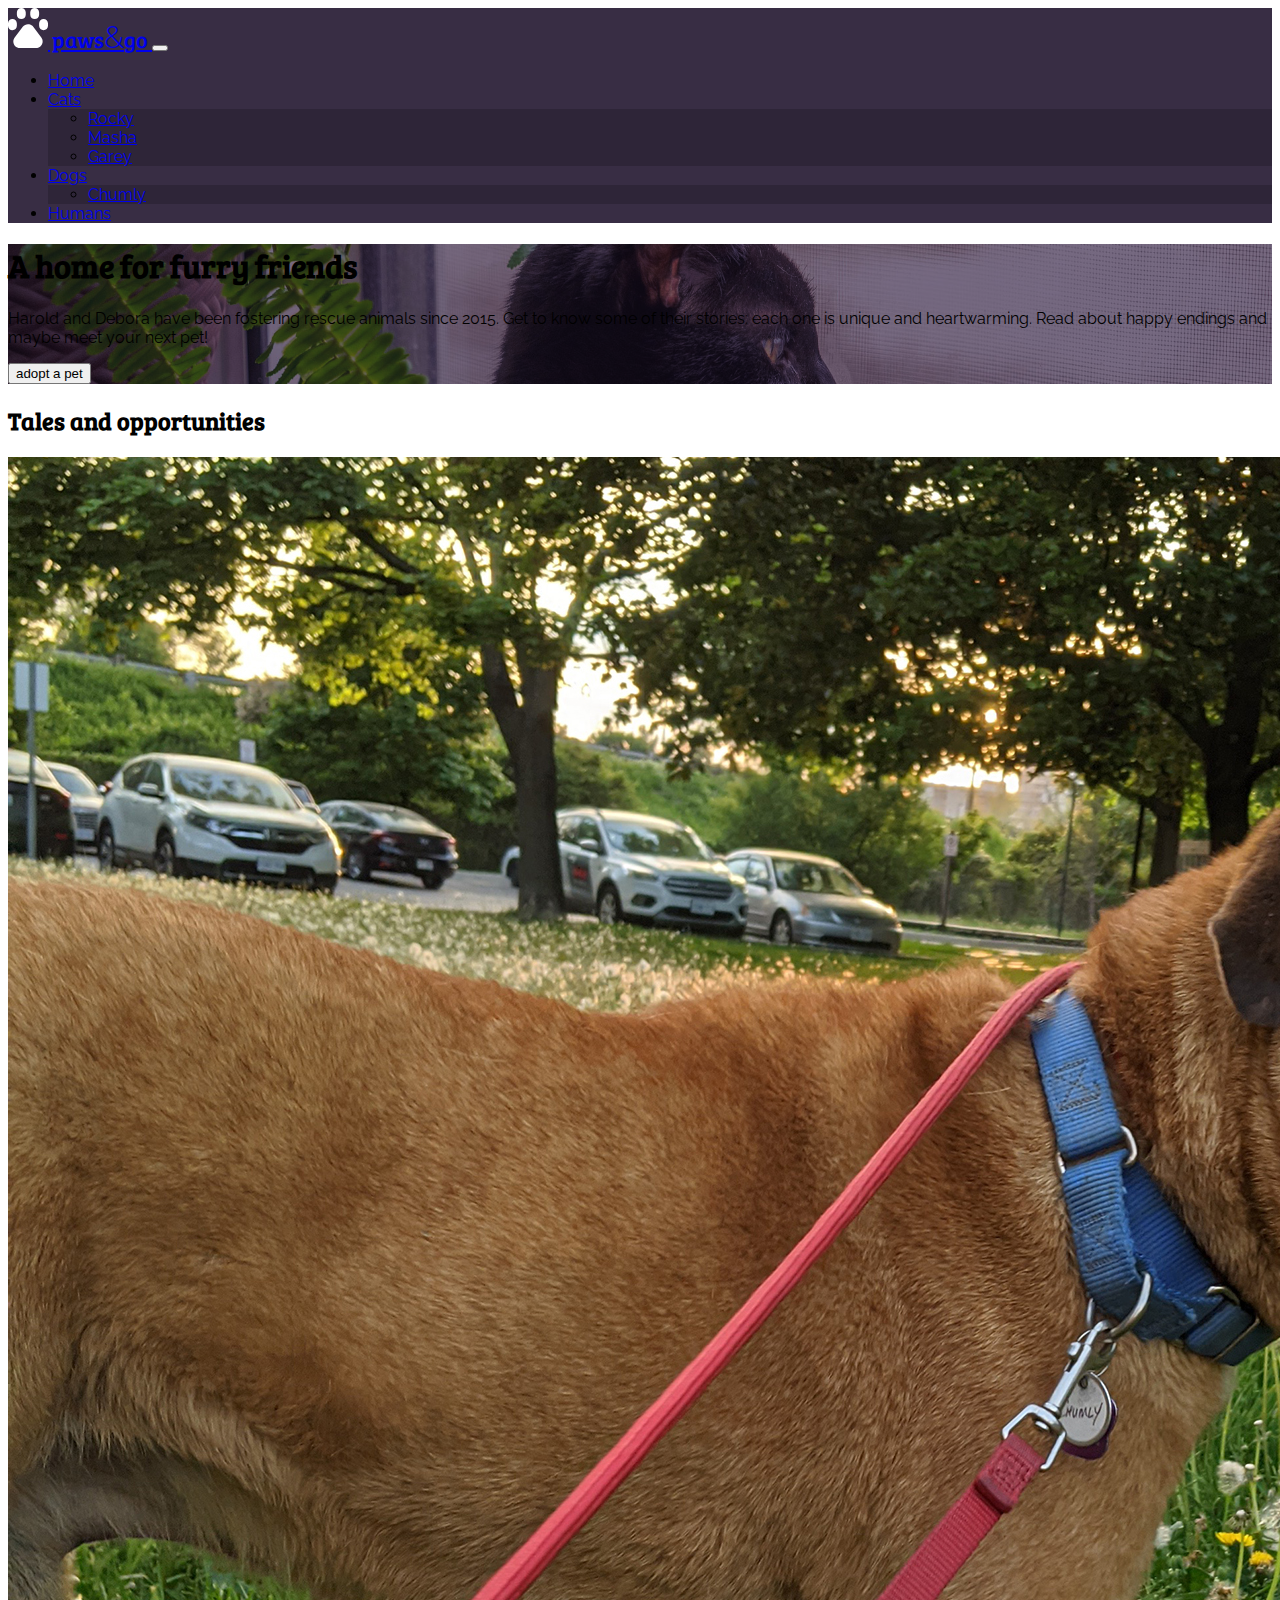
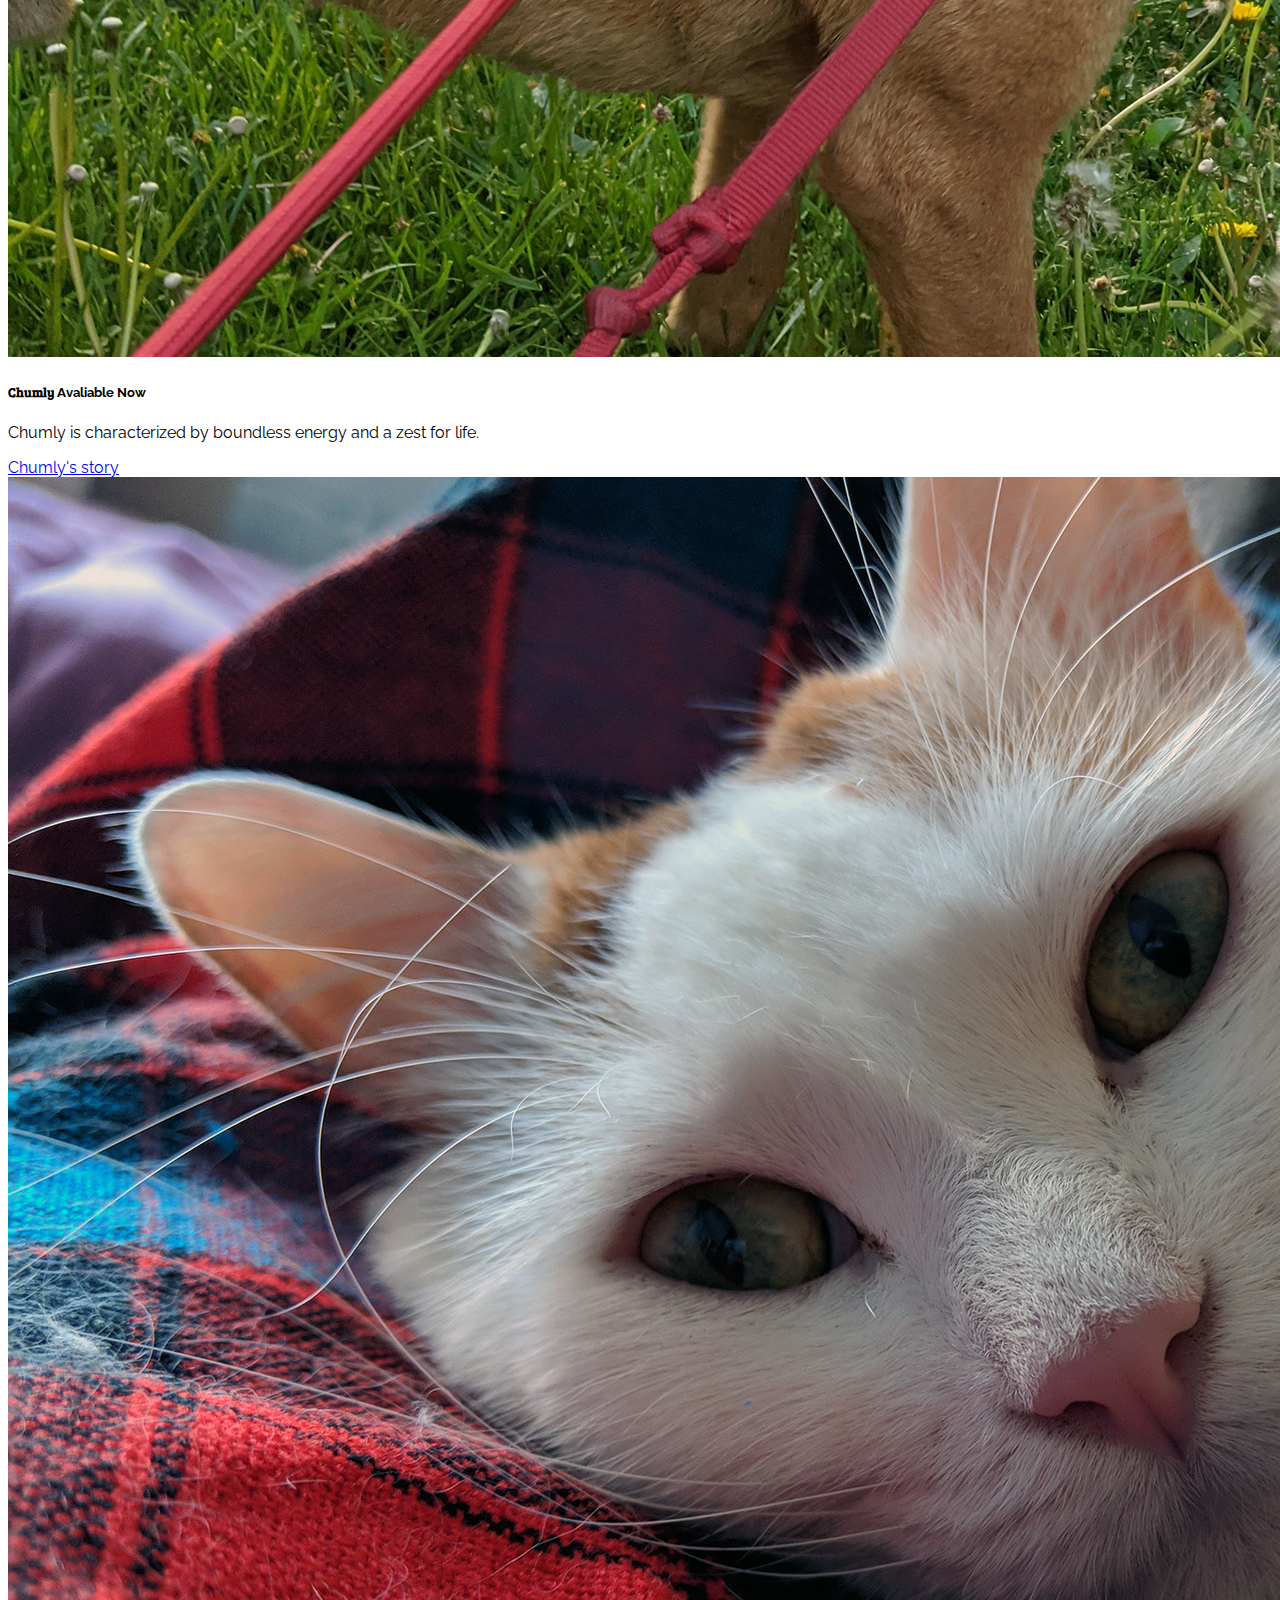
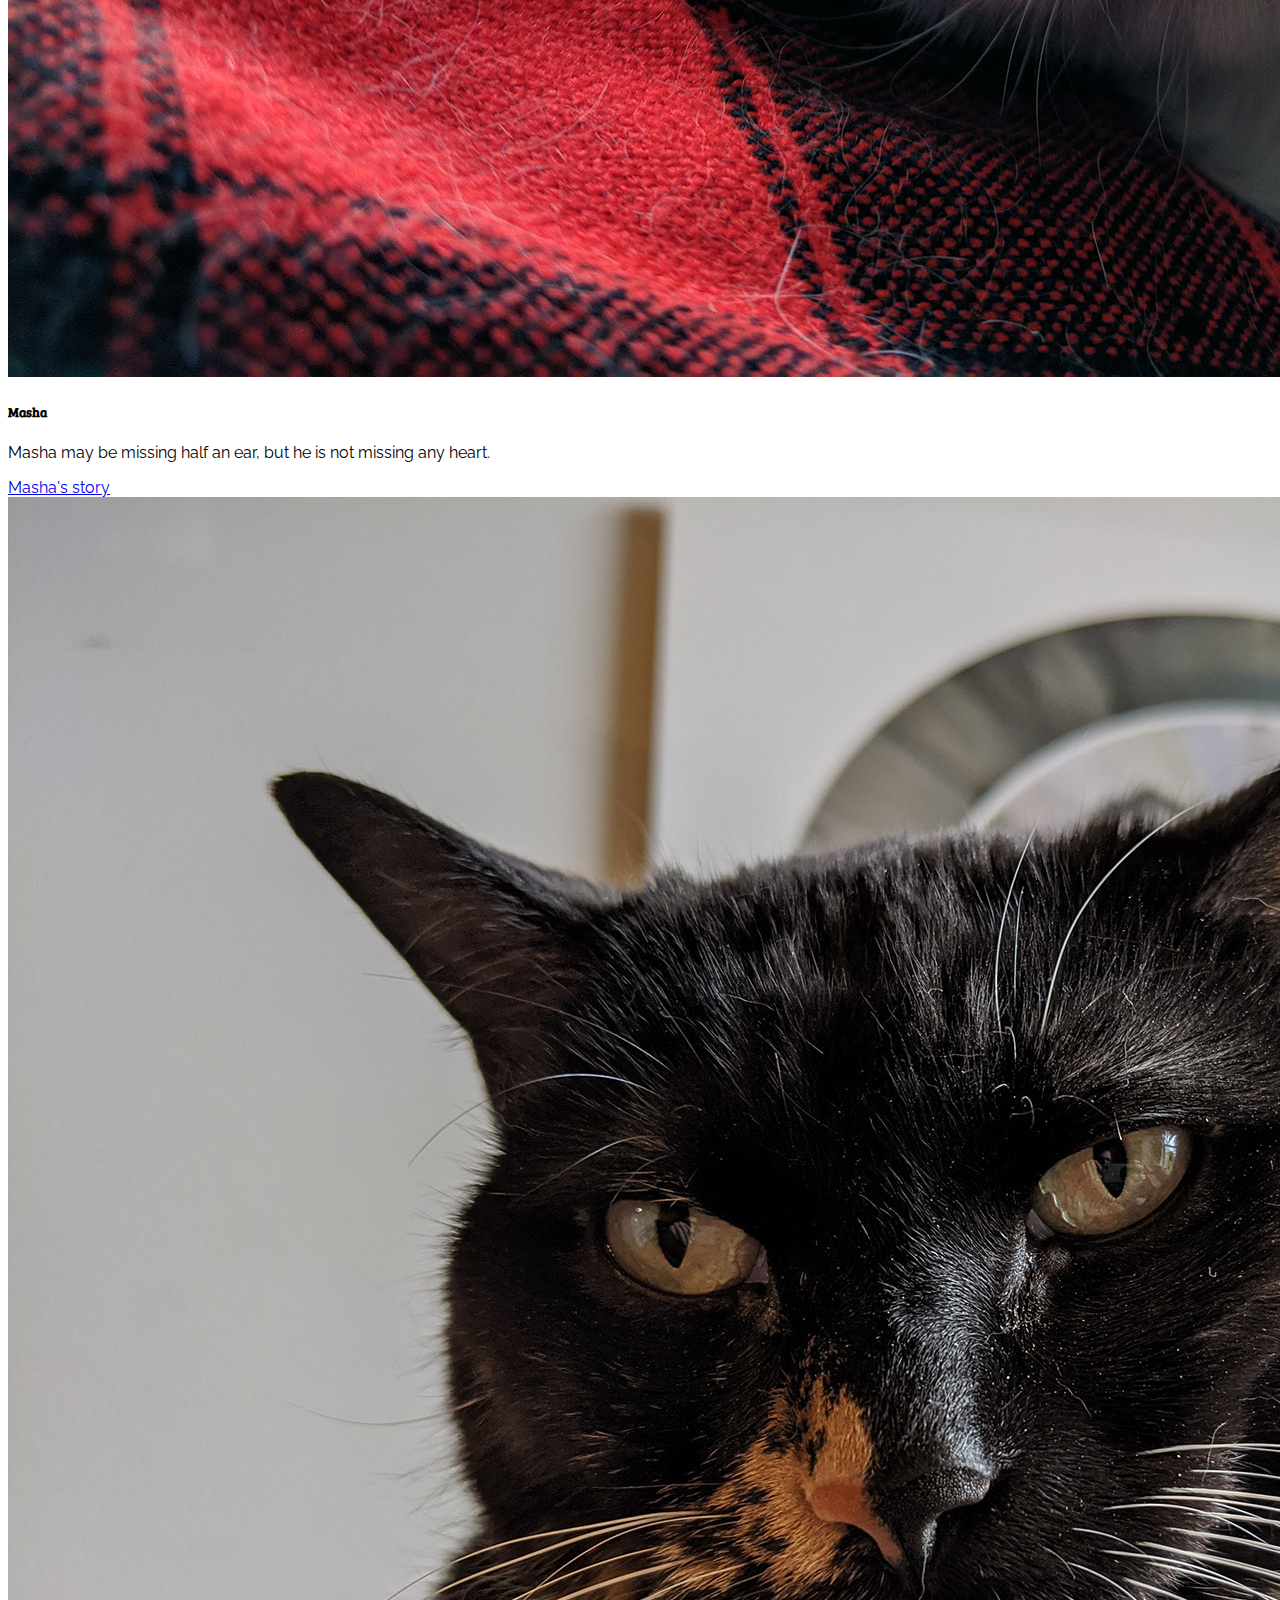
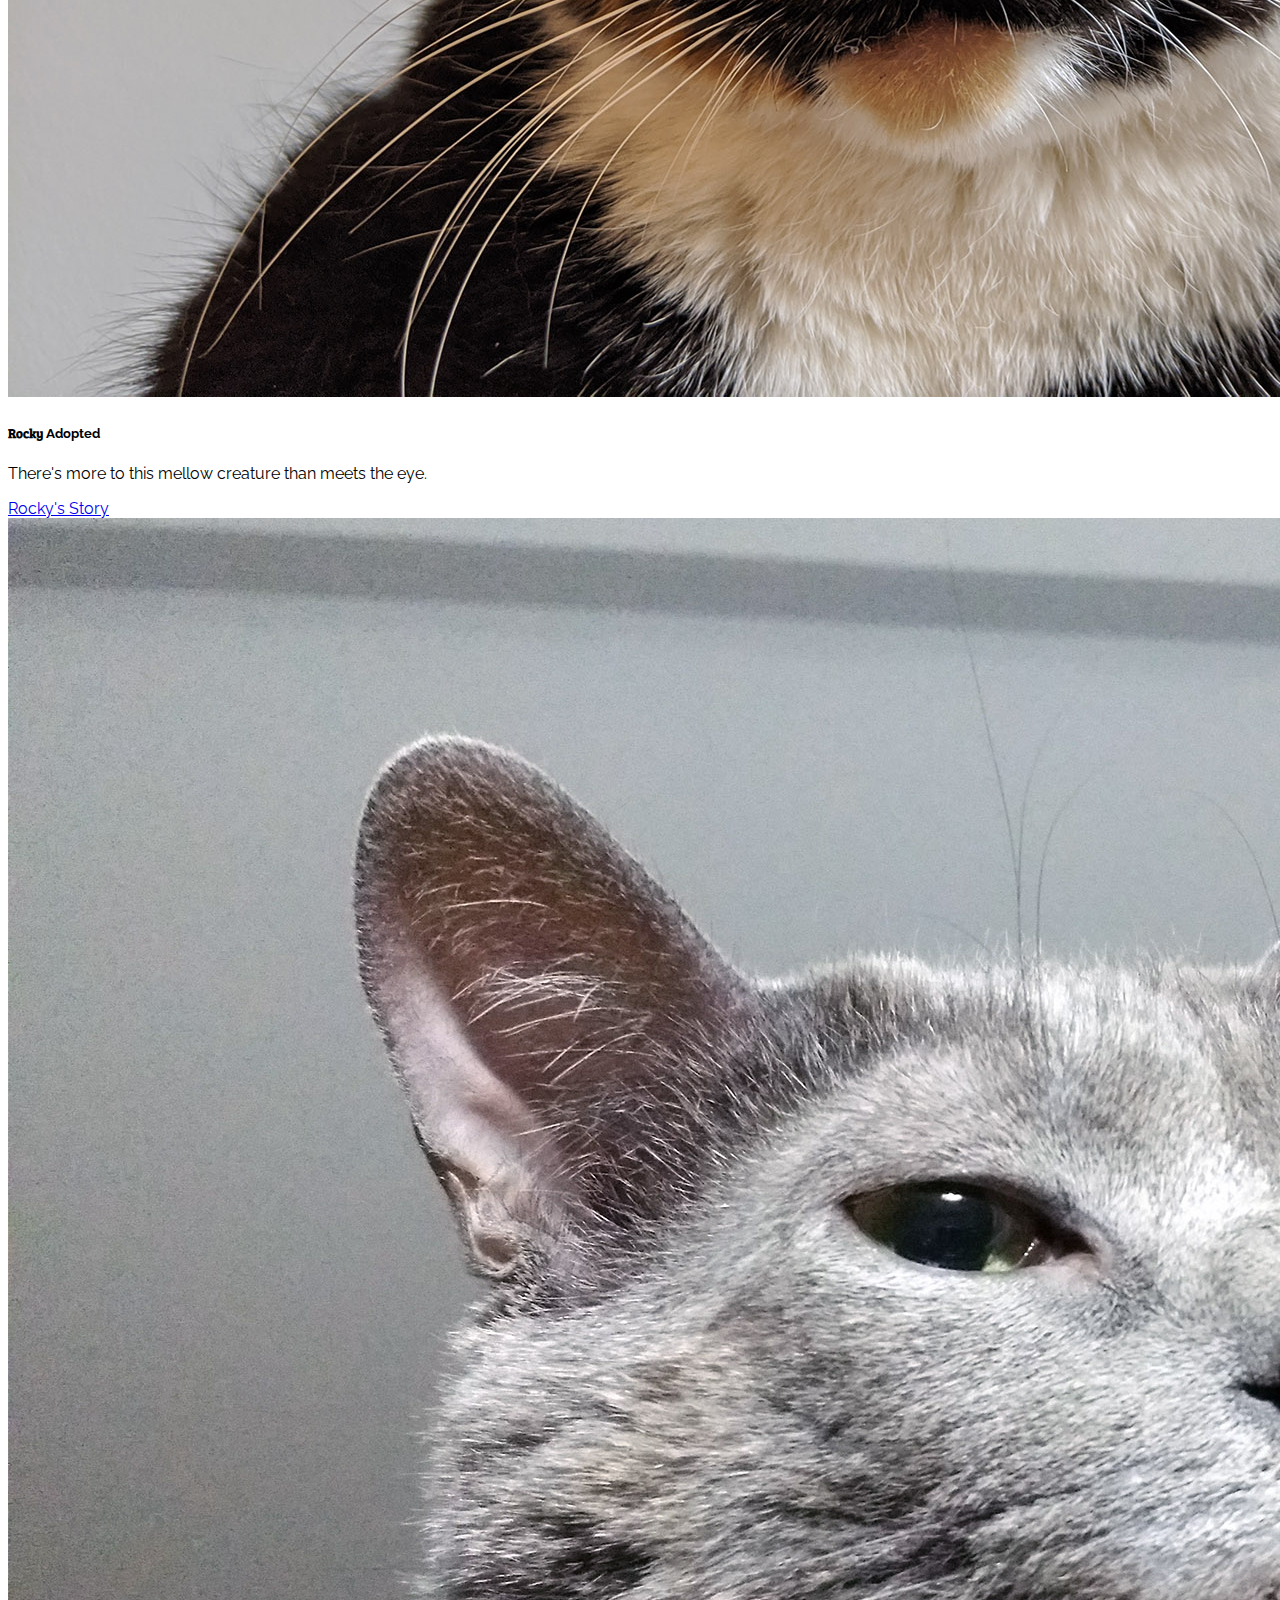
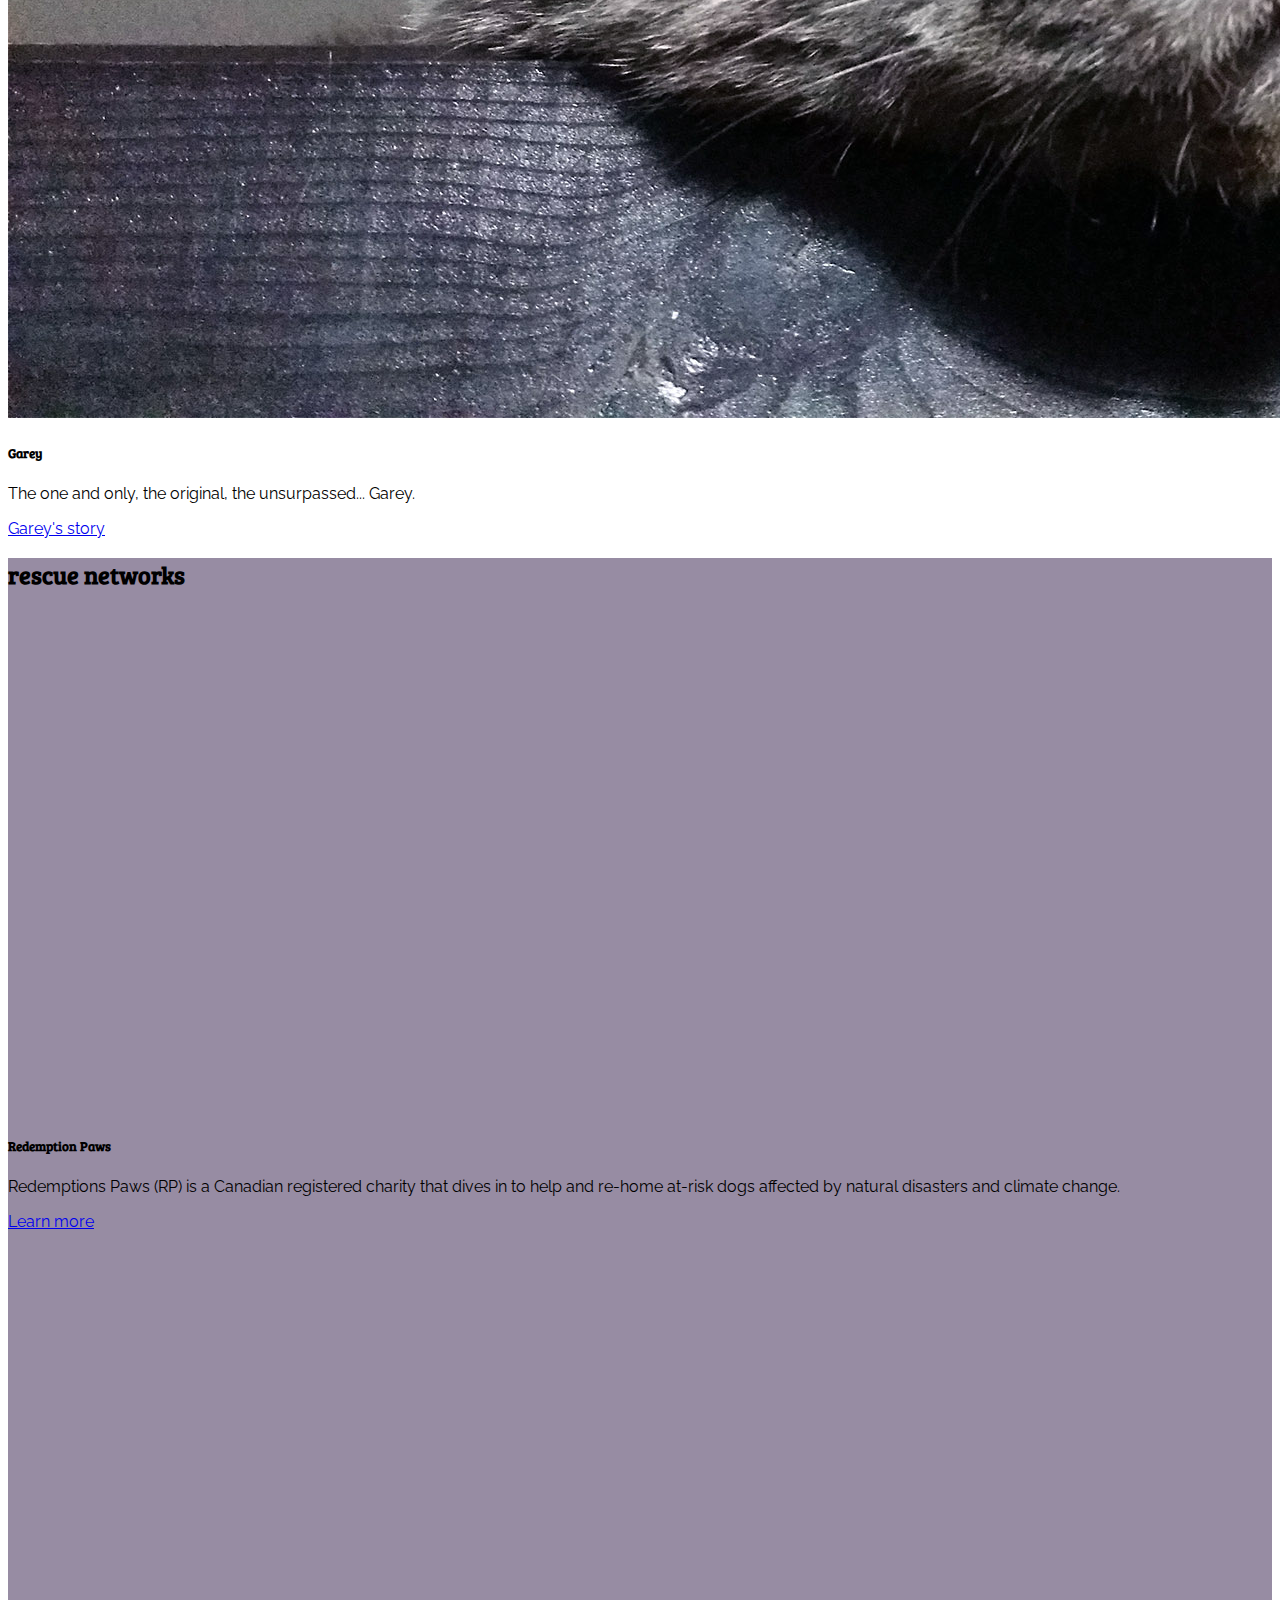
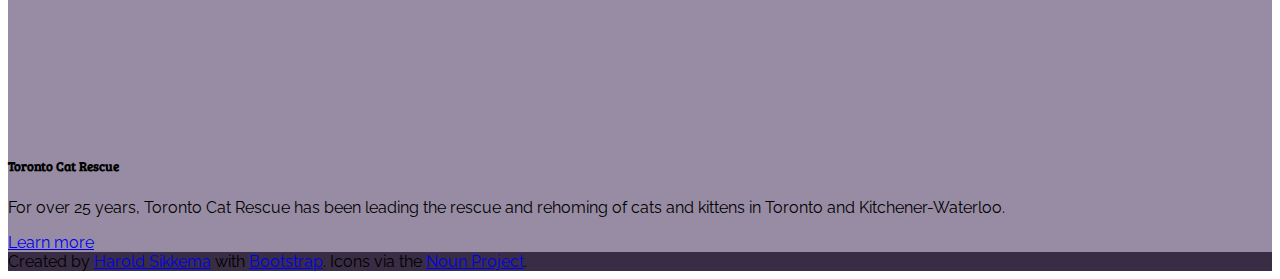
<file: index.html>
<!doctype html>
<html lang="en" class="h-100">

<head>
  <!-- Required meta tags -->
  <meta charset="utf-8">
  <meta name="viewport" content="width=device-width, initial-scale=1">

  <!-- Bootstrap CSS -->
  <link href="https://cdn.jsdelivr.net/npm/bootstrap@5.0.1/dist/css/bootstrap.min.css" rel="stylesheet" integrity="sha384-+0n0xVW2eSR5OomGNYDnhzAbDsOXxcvSN1TPprVMTNDbiYZCxYbOOl7+AMvyTG2x" crossorigin="anonymous">

  <title>paws&amp;go</title>

  <!-- Google Fonts -->
  <link rel="preconnect" href="https://fonts.gstatic.com">
  <link href="https://fonts.googleapis.com/css2?family=Bree+Serif&family=Raleway:wght@300;400&display=swap" rel="stylesheet">

  <!-- Custom Styles and Overrides -->
  <link href="css/styles.css" rel="stylesheet">

  <!-- Favicon - See also: https://developer.mozilla.org/en-US/docs/Learn/HTML/Introduction_to_HTML/The_head_metadata_in_HTML#adding_custom_icons_to_your_site -->
  <link rel="shortcut icon" href="img/paw.png" type="image/x-icon">

</head>

<body class="bg-light d-flex flex-column h-100">

  <!-- Bootstrap Nav Bar here -->
  <!-- https://getbootstrap.com/docs/5.0/components/navbar/ -->

  <nav class="navbar navbar-expand-sm navbar-dark bg-dark">
    <div class="container">
      <a id="wordmark" class="me-1 navbar-brand" href="index.html">
        <!--Created by jenya from the Noun Project-->
        <!--https://thenounproject.com/search/?q=pets&i=1307711-->
        <svg class="me-3 d-inline-block align-top" xmlns="http://www.w3.org/2000/svg" width="40" viewBox="0 0 100 100">
          <path class="st0" d="M63.1,47l20.2,26.5c5.5,7.3,4.1,17.6-3.1,23.1c-2.9,2.2-6.4,3.4-10,3.4H29.8c-9.1,0-16.5-7.4-16.5-16.5
c0-3.6,1.2-7.1,3.4-10L36.9,47c5.5-7.3,15.9-8.7,23.1-3.1C61.2,44.7,62.2,45.8,63.1,47L63.1,47z M33.3,0c6.1,0,11.1,5,11.1,11.1v5.6
c0,6.1-5,11.1-11.1,11.1s-11.1-5-11.1-11.1v-5.6C22.2,5,27.2,0,33.3,0z M11.1,27.8c6.1,0,11.1,5,11.1,11.1v5.6
c0,6.1-5,11.1-11.1,11.1S0,50.6,0,44.4v-5.6C0,32.8,5,27.8,11.1,27.8z M66.7,0c6.1,0,11.1,5,11.1,11.1v5.6c0,6.1-5,11.1-11.1,11.1
s-11.1-5-11.1-11.1v-5.6C55.6,5,60.5,0,66.7,0z M88.9,27.8c6.1,0,11.1,5,11.1,11.1v5.6c0,6.1-5,11.1-11.1,11.1
c-6.1,0-11.1-5-11.1-11.1v-5.6C77.8,32.8,82.8,27.8,88.9,27.8z" />
        </svg>
        paws<span>&amp;</span>go
      </a>
      <button class="navbar-toggler" type="button" data-bs-toggle="collapse" data-bs-target="#navbarNavDropdown" aria-controls="navbarNavDropdown" aria-expanded="false" aria-label="Toggle navigation">
        <span class="navbar-toggler-icon"></span>
      </button>
      <div class="collapse navbar-collapse" id="navbarNavDropdown">
        <ul class="navbar-nav ms-auto">
          <li class="nav-item">
            <a class="nav-link active" aria-current="page" href="index.html">Home</a>
          </li>
          <li class="nav-item dropdown">
            <a class="nav-link dropdown-toggle" href="#" id="navbarDropdownMenuLinkCats" role="button" data-bs-toggle="dropdown" aria-expanded="false">
              Cats
            </a>
            <ul class="dropdown-menu dropdown-menu-dark" aria-labelledby="navbarDropdownMenuLinkCats">
              <li><a class="dropdown-item" href="rocky.html">Rocky</a></li>
              <li><a class="dropdown-item" href="masha.html">Masha</a></li>
              <li><a class="dropdown-item" href="garey.html">Garey</a></li>
            </ul>
          </li>
          <li class="nav-item dropdown">
            <a class="nav-link dropdown-toggle" href="#" id="navbarDropdownMenuLinkDogs" role="button" data-bs-toggle="dropdown" aria-expanded="false">
              Dogs
            </a>
            <ul class="dropdown-menu dropdown-menu-dark" aria-labelledby="navbarDropdownMenuLinkDogs">
              <li><a class="dropdown-item" href="chumly.html">Chumly</a></li>
            </ul>
          </li>
          <li class="nav-item">
            <a class="nav-link" href="human.html">Humans</a>
          </li>
        </ul>
      </div>
    </div>
  </nav>

  <!-- Insert Bootstrap Jumbotron here -->
  <!-- https://getbootstrap.com/docs/5.0/examples/jumbotron/ -->
  <div id="hero" class="p-5 mb-4 bg-dark text-light d-flex align-items-end">
    <div class="container py-5">
      <h1 class="display-5">A home for furry friends</h1>
      <p class="col-md-8 fs-4">Harold and Debora have been fostering rescue animals since 2015. Get to know some of their stories: each one is unique and heartwarming. Read about happy endings and maybe meet your next pet!</p>
      <form action="humans.html">
        <button type="submit" class="btn btn-secondary btn-lg" type="button">adopt a pet</button>
      </form>
    </div>
  </div>

  <!-- Insert Cards here
      https://getbootstrap.com/docs/5.0/components/card/#grid-cards
      see also: https://getbootstrap.com/docs/5.0/examples/album/
    -->
  <div class="container pb-5">
    <h2 class="display-4">Tales and opportunities</h2>
    <div class="row row-cols-1 row-cols-md-2 row-cols-lg-4 g-4">
      <div class="col">
        <div class="card">
          <!-- Photo by Harold Sikkema -->
          <img src="img/chumly.jpg" class="card-img-top" alt="Chumly the dog">
          <div class="card-body">
            <h5 class="card-title">Chumly <span class="badge bg-warning text-dark">Avaliable Now</span></h5>
            <p class="card-text">Chumly is characterized by boundless energy and a zest for life.</p>
            <a href="chumly.html" class="btn btn-secondary">Chumly's story</a>
          </div>
        </div>
      </div>
      <div class="col">
        <div class="card">
          <!-- Photo by Harold Sikkema -->
          <img src="img/masha.jpg" class="card-img-top" alt="Masha">
          <div class="card-body">
            <h5 class="card-title">Masha</h5>
            <p class="card-text">Masha may be missing half an ear, but he is not missing any heart.</p>
            <a href="masha.html" class="btn btn-secondary">Masha's story</a>
          </div>
        </div>
      </div>
      <div class="col-md">
        <div class="card">
          <!-- Photo by Harold Sikkema -->
          <img src="img/rocky.jpg" class="card-img-top" alt="Rocky">
          <div class="card-body">
            <h5 class="card-title">Rocky <span class="badge bg-success">Adopted</span></h5>
            <p class="card-text">There's more to this mellow creature than meets the eye.</p>
            <a href="rocky.html" class="btn btn-secondary">Rocky's Story</a>
          </div>
        </div>
      </div>
      <div class="col-md">
        <div class="card">
          <!-- Photo by Harold Sikkema -->
          <img src="img/garey.jpg" class="card-img-top" alt="...">
          <div class="card-body">
            <h5 class="card-title">Garey</h5>
            <p class="card-text">The one and only, the original, the unsurpassed... Garey.</p>
            <a href="garey.html" class="btn btn-secondary">Garey's story</a>
          </div>
        </div>
      </div>
    </div>
  </div>

  <section class="bg-secondary">
    <!-- Rescue Networks - Layout Adapted from Heroes examples.- https://getbootstrap.com/docs/5.0/examples/heroes/ -->
    <div class="container col-xxl-8 px-4 py-5 mb-5">
      <h2 class="display-4 mb-5">rescue networks</h2>
      <div class="row flex-lg-row align-items-center g-5 pb-5 bg-white my-5">
        <div class="col-sm-4">
          <img src="img/rp.png" class="d-block mx-lg-auto img-fluid" alt="Bootstrap Themes" width="700" height="500" loading="lazy">
        </div>
        <div class="col-sm-8">
          <h5 class="display-6 lh-1 mb-3">Redemption Paws</h5>
          <p class="lead">Redemptions Paws (RP) is a Canadian registered charity that dives in to help and re-home at-risk dogs affected by natural disasters and climate change.</p>
          <a href="https://redemptionpaws.org/" target="_blank" type="button" class="btn btn-secondary px-4 me-md-2">Learn more</a>
        </div>
      </div>
      <div class="row flex-lg-row align-items-center g-5 pb-5 bg-white my-5">
        <div class="col-10 col-sm-4 p-5">
          <img src="img/tcr.png" class="d-block mx-lg-auto img-fluid" alt="Bootstrap Themes" width="700" height="500" loading="lazy">
        </div>
        <div class="col-sm-8">
          <h5 class="display-6 lh-1 mb-3">Toronto Cat Rescue</h5>
          <p class="lead">For over 25 years, Toronto Cat Rescue has been leading the rescue and rehoming of cats and kittens in Toronto and Kitchener-Waterloo.</p>
          <a href="https://www.torontocatrescue.ca/" target="_blank" type="button" class="btn btn-secondary px-4 me-md-2">Learn more</a>
        </div>
      </div>
    </div>
  </section>

  <!--  Sticky Footer https://getbootstrap.com/docs/5.0/examples/sticky-footer/
   Also Note the classes on the html and body tags -->
  <footer class="footer mt-auto py-3 bg-dark">
    <div class="container text-center">
      <span class="text-white">Created by <a class="text-white" href="https://nsitu.ca">Harold Sikkema</a> with <a class="text-white" href="https://getbootstrap.com">Bootstrap</a>. Icons via the <a class="text-white"
          href="https://thenounproject.com/">Noun Project</a>.</span>
    </div>
  </footer>

  <!-- Bootstrap Javascript Bundle -->
  <script src="https://cdn.jsdelivr.net/npm/bootstrap@5.0.1/dist/js/bootstrap.bundle.min.js" integrity="sha384-gtEjrD/SeCtmISkJkNUaaKMoLD0//ElJ19smozuHV6z3Iehds+3Ulb9Bn9Plx0x4" crossorigin="anonymous"></script>

</body>

</html>
</file>
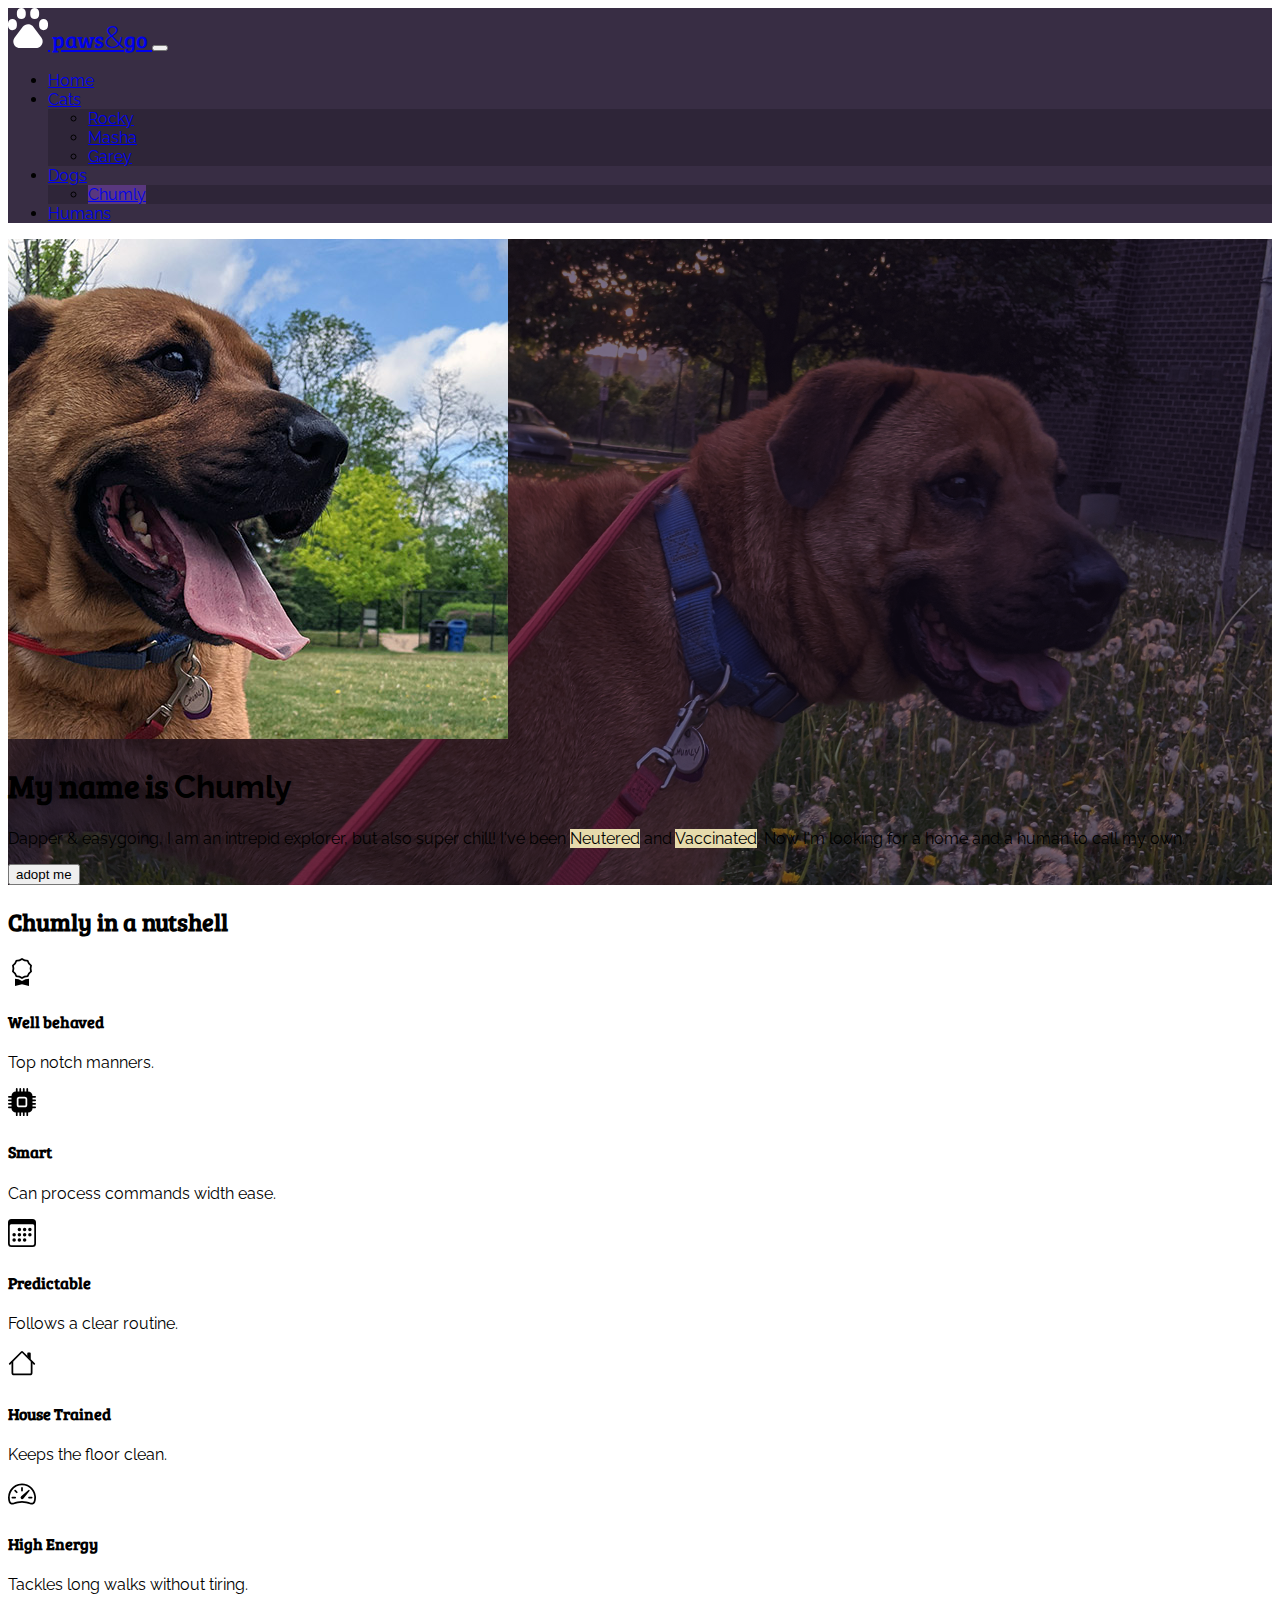
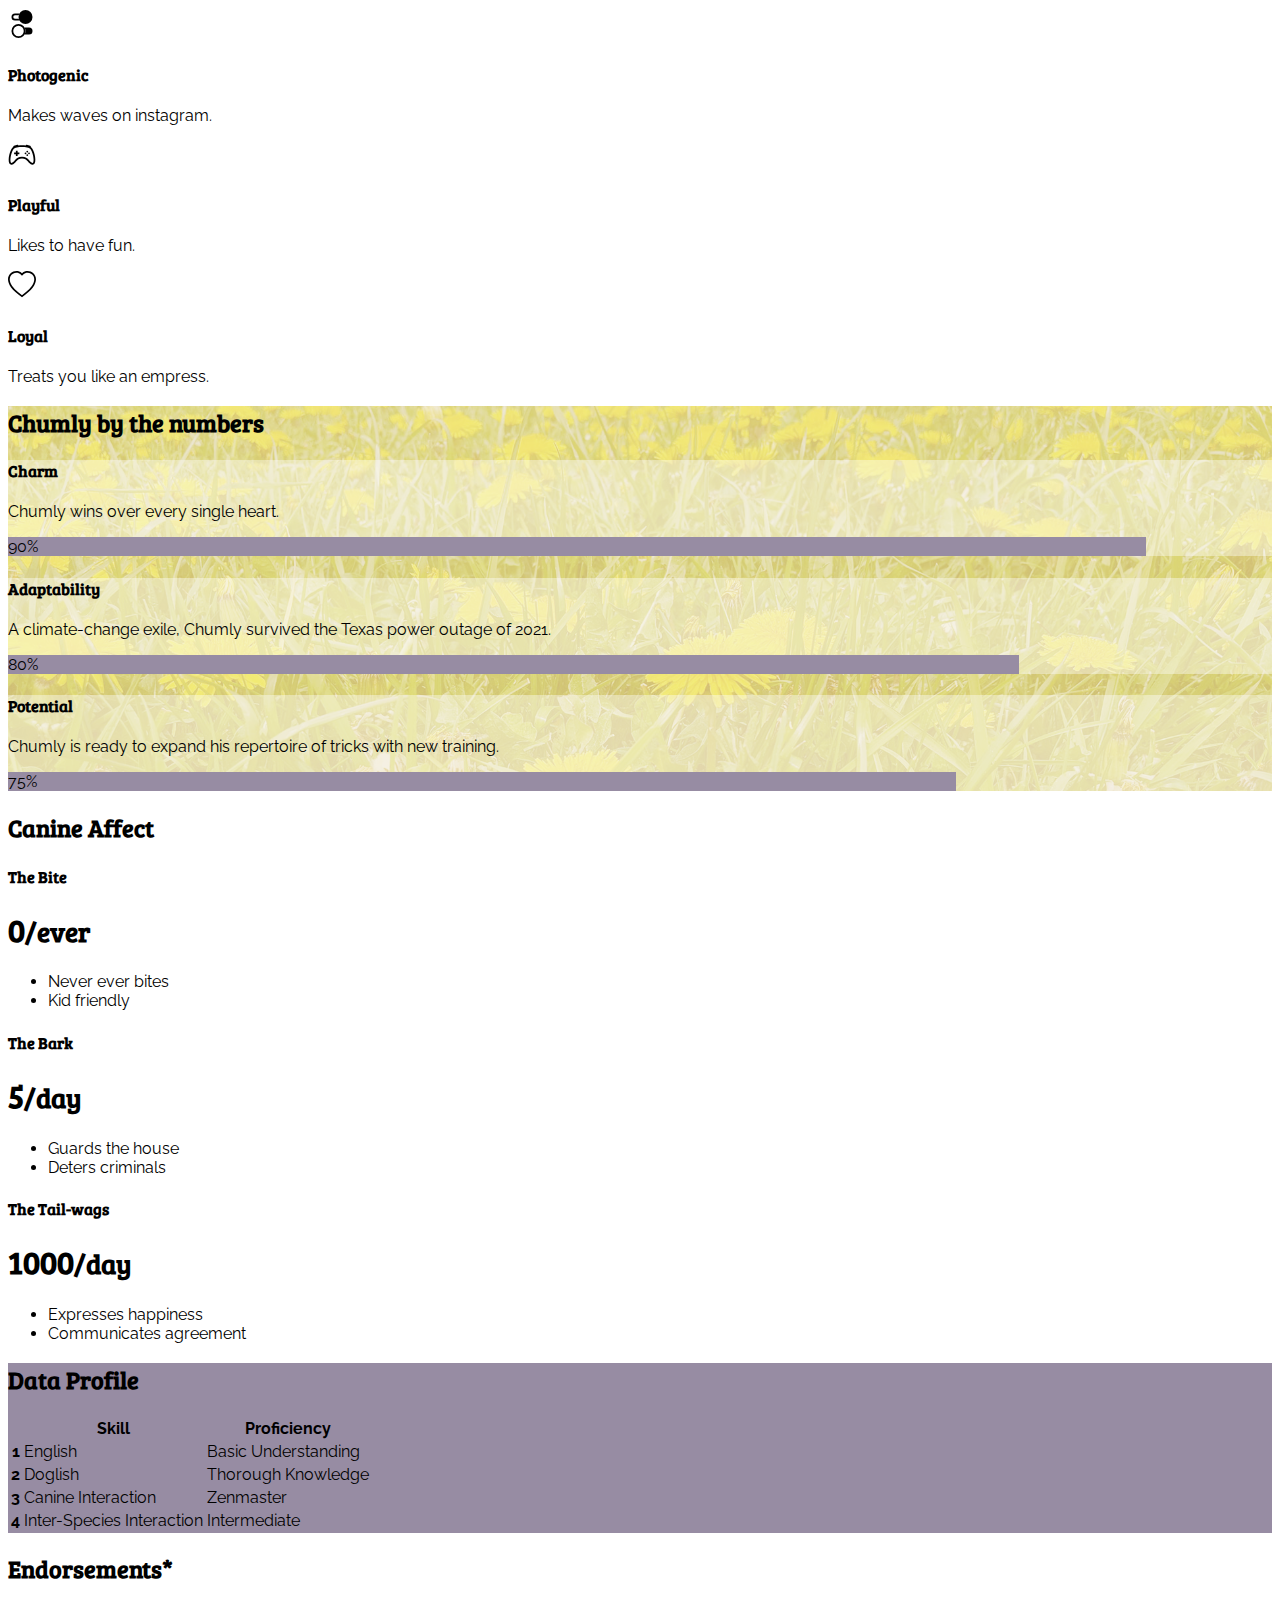
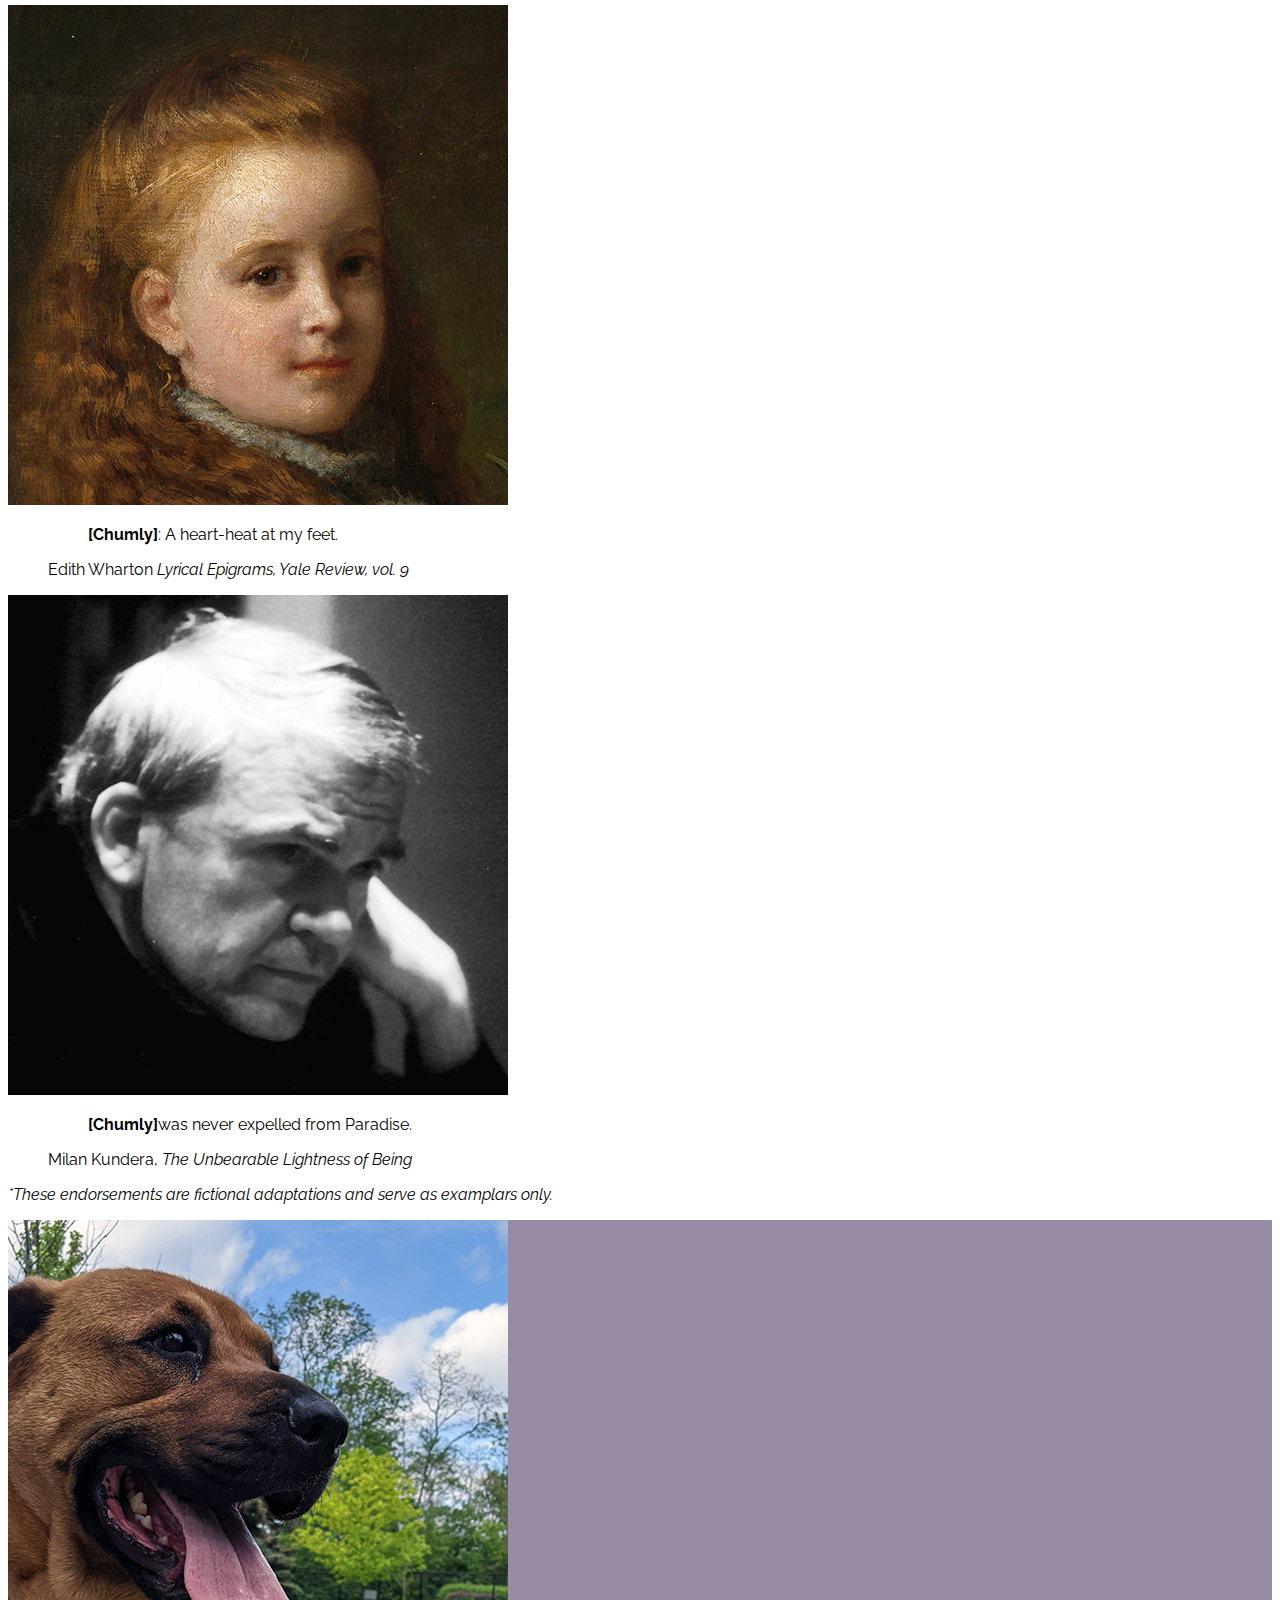
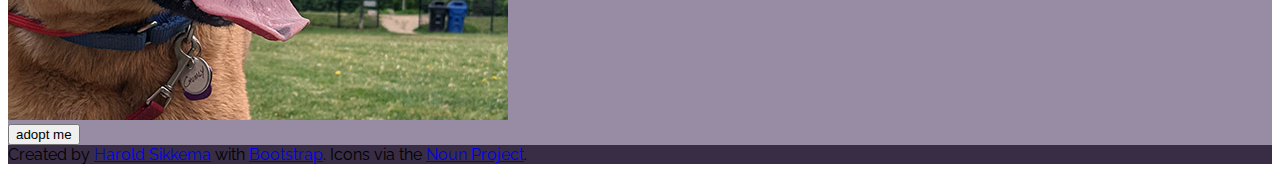
<file: chumly.html>
<!doctype html>
<html lang="en" class="h-100">

<head>
  <!-- Required meta tags -->
  <meta charset="utf-8">
  <meta name="viewport" content="width=device-width, initial-scale=1">

  <!-- Bootstrap CSS -->
  <link href="https://cdn.jsdelivr.net/npm/bootstrap@5.0.1/dist/css/bootstrap.min.css" rel="stylesheet" integrity="sha384-+0n0xVW2eSR5OomGNYDnhzAbDsOXxcvSN1TPprVMTNDbiYZCxYbOOl7+AMvyTG2x" crossorigin="anonymous">

  <title>paws&amp;go - Chumly</title>

  <!-- Google Fonts -->
  <link rel="preconnect" href="https://fonts.gstatic.com">
  <link href="https://fonts.googleapis.com/css2?family=Bree+Serif&family=Raleway:wght@300;400&display=swap" rel="stylesheet">

  <!-- Custom Styles and Overrides -->
  <link href="css/styles.css" rel="stylesheet">

  <!-- Favicon - See also: https://developer.mozilla.org/en-US/docs/Learn/HTML/Introduction_to_HTML/The_head_metadata_in_HTML#adding_custom_icons_to_your_site -->
  <link rel="shortcut icon" href="img/paw.png" type="image/x-icon">

</head>

<body class="bg-light d-flex flex-column h-100" id="chumly">

  <!-- Bootstrap Nav Bar here -->
  <!-- https://getbootstrap.com/docs/5.0/components/navbar/ -->

  <nav class="navbar navbar-expand-sm navbar-dark bg-dark">
    <div class="container">
      <a id="wordmark" class="me-1 navbar-brand" href="index.html">
        <!--Created by jenya from the Noun Project-->
        <!--https://thenounproject.com/search/?q=pets&i=1307711-->
        <svg class="me-3 d-inline-block align-top" xmlns="http://www.w3.org/2000/svg" width="40" viewBox="0 0 100 100">
          <path class="st0" d="M63.1,47l20.2,26.5c5.5,7.3,4.1,17.6-3.1,23.1c-2.9,2.2-6.4,3.4-10,3.4H29.8c-9.1,0-16.5-7.4-16.5-16.5
c0-3.6,1.2-7.1,3.4-10L36.9,47c5.5-7.3,15.9-8.7,23.1-3.1C61.2,44.7,62.2,45.8,63.1,47L63.1,47z M33.3,0c6.1,0,11.1,5,11.1,11.1v5.6
c0,6.1-5,11.1-11.1,11.1s-11.1-5-11.1-11.1v-5.6C22.2,5,27.2,0,33.3,0z M11.1,27.8c6.1,0,11.1,5,11.1,11.1v5.6
c0,6.1-5,11.1-11.1,11.1S0,50.6,0,44.4v-5.6C0,32.8,5,27.8,11.1,27.8z M66.7,0c6.1,0,11.1,5,11.1,11.1v5.6c0,6.1-5,11.1-11.1,11.1
s-11.1-5-11.1-11.1v-5.6C55.6,5,60.5,0,66.7,0z M88.9,27.8c6.1,0,11.1,5,11.1,11.1v5.6c0,6.1-5,11.1-11.1,11.1
c-6.1,0-11.1-5-11.1-11.1v-5.6C77.8,32.8,82.8,27.8,88.9,27.8z" />
        </svg>
        paws<span>&amp;</span>go
      </a>
      <button class="navbar-toggler" type="button" data-bs-toggle="collapse" data-bs-target="#navbarNavDropdown" aria-controls="navbarNavDropdown" aria-expanded="false" aria-label="Toggle navigation">
        <span class="navbar-toggler-icon"></span>
      </button>
      <div class="collapse navbar-collapse" id="navbarNavDropdown">
        <ul class="navbar-nav ms-auto">
          <li class="nav-item">
            <a class="nav-link" aria-current="page" href="index.html">Home</a>
          </li>
          <li class="nav-item dropdown">
            <a class="nav-link dropdown-toggle" href="#" id="navbarDropdownMenuLinkCats" role="button" data-bs-toggle="dropdown" aria-expanded="false">
              Cats
            </a>
            <ul class="dropdown-menu dropdown-menu-dark" aria-labelledby="navbarDropdownMenuLinkCats">
              <li><a class="dropdown-item" href="rocky.html">Rocky</a></li>
              <li><a class="dropdown-item" href="masha.html">Masha</a></li>
              <li><a class="dropdown-item" href="garey.html">Garey</a></li>
            </ul>
          </li>
          <li class="nav-item dropdown">
            <a class="nav-link dropdown-toggle active" href="#" id="navbarDropdownMenuLinkDogs" role="button" data-bs-toggle="dropdown" aria-expanded="false">
              Dogs
            </a>
            <ul class="dropdown-menu dropdown-menu-dark" aria-labelledby="navbarDropdownMenuLinkDogs">
              <li><a class="dropdown-item active" aria-current="page" href="chumly.html">Chumly</a></li>
            </ul>
          </li>
          <li class="nav-item">
            <a class="nav-link" href="human.html">Humans</a>
          </li>
        </ul>
      </div>
    </div>
  </nav>

  <!-- Insert Bootstrap Jumbotron here -->
  <!-- https://getbootstrap.com/docs/5.0/examples/jumbotron/ -->
  <div id="hero" class="p-5 mb-4 bg-dark text-light">
    <div class="container py-5">
      <div class="row">
        <div class="col-6 col-md-3 col-lg-2">
          <img class="rounded-circle w-100" src="img/chumly-square.jpg" alt="Chumly">
        </div>
        <div class="col-12 col-md-9 col-lg-10">
          <h1 class="display-1">My name is <span class="badge bg-warning">Chumly</span></h1>
          <p class="col-md-8 fs-4">Dapper & easygoing, I am an intrepid explorer, but also super chill! I've been <span class="badge bg-info text-dark">Neutered</span> and <span class="badge bg-info text-dark">Vaccinated</span>. Now I'm looking for a
            home and a human to call my own.</p>
          <form action="humans.html">
            <button type="submit" class="btn btn-secondary btn-lg" type="button">adopt me</button>
          </form>
        </div>
      </div>
    </div>
  </div>

  <section class="container px-4 py-5" id="icon-grid">
    <h2 class="pb-2">Chumly in a nutshell</h2>

    <div class="row row-cols-1 row-cols-sm-2 row-cols-md-3 row-cols-lg-4 g-4 py-5">
      <div class="col d-flex align-items-start">
        <svg class="bi text-muted flex-shrink-0 me-3" width="1.75em" height="1.75em">
          <use xlink:href="img/bootstrap-icons.svg#award"></use>
        </svg>
        <div>
          <h4 class="fw-bold mb-0">Well behaved</h4>
          <p>Top notch manners.</p>
        </div>
      </div>
      <div class="col d-flex align-items-start">
        <svg class="bi text-muted flex-shrink-0 me-3" width="1.75em" height="1.75em">
          <use xlink:href="img/bootstrap-icons.svg#cpu-fill"></use>
        </svg>
        <div>
          <h4 class="fw-bold mb-0">Smart</h4>
          <p>Can process commands width ease.</p>
        </div>
      </div>
      <div class="col d-flex align-items-start">
        <svg class="bi text-muted flex-shrink-0 me-3" width="1.75em" height="1.75em">
          <use xlink:href="img/bootstrap-icons.svg#calendar3"></use>
        </svg>
        <div>
          <h4 class="fw-bold mb-0">Predictable</h4>
          <p>Follows a clear routine.</p>
        </div>
      </div>
      <div class="col d-flex align-items-start">
        <svg class="bi text-muted flex-shrink-0 me-3" width="1.75em" height="1.75em">
          <use xlink:href="img/bootstrap-icons.svg#house"></use>
        </svg>
        <div>
          <h4 class="fw-bold mb-0">House Trained</h4>
          <p>Keeps the floor clean.</p>
        </div>
      </div>
      <div class="col d-flex align-items-start">
        <svg class="bi text-muted flex-shrink-0 me-3" width="1.75em" height="1.75em">
          <use xlink:href="img/bootstrap-icons.svg#speedometer2"></use>
        </svg>
        <div>
          <h4 class="fw-bold mb-0">High Energy</h4>
          <p>Tackles long walks without tiring.</p>
        </div>
      </div>
      <div class="col d-flex align-items-start">
        <svg class="bi text-muted flex-shrink-0 me-3" width="1.75em" height="1.75em">
          <use xlink:href="img/bootstrap-icons.svg#toggles2"></use>
        </svg>
        <div>
          <h4 class="fw-bold mb-0">Photogenic</h4>
          <p>Makes waves on instagram.</p>
        </div>
      </div>
      <div class="col d-flex align-items-start">
        <svg class="bi text-muted flex-shrink-0 me-3" width="1.75em" height="1.75em">
          <use xlink:href="img/bootstrap-icons.svg#controller"></use>
        </svg>
        <div>
          <h4 class="fw-bold mb-0">Playful</h4>
          <p>Likes to have fun.</p>
        </div>
      </div>
      <div class="col d-flex align-items-start">
        <svg class="bi text-muted flex-shrink-0 me-3" width="1.75em" height="1.75em">
          <use xlink:href="img/bootstrap-icons.svg#heart"></use>
        </svg>
        <div>
          <h4 class="fw-bold mb-0">Loyal</h4>
          <p>Treats you like an empress.</p>
        </div>
      </div>
    </div>
  </section>

  <!-- https://getbootstrap.com/docs/5.0/components/progress/ -->
  <section id="numbers" class="bg-info py-5">
    <div class="container">
      <h2>Chumly by the numbers</h2>
      <div class="row py-3 px-3 my-3">
        <div class="col-lg-6">
          <h4>Charm</h4>
          <p>Chumly wins over every single heart.</p>
        </div>
        <div class="col-lg-6">
          <div class="progress">
            <div class="progress-bar bg-secondary display-6" role="progressbar" style="width: 90%;" aria-valuenow="90" aria-valuemin="0" aria-valuemax="100">90%</div>
          </div>
        </div>
      </div>
      <div class="row py-3 px-3 my-3">
        <div class="col-lg-6">
          <h4>Adaptability</h4>
          <p>A climate-change exile, Chumly survived the Texas power outage of 2021.</p>
        </div>
        <div class="col-lg-6">
          <div class="progress">
            <div class="progress-bar bg-secondary display-6" role="progressbar" style="width: 80%;" aria-valuenow="80" aria-valuemin="0" aria-valuemax="100">80%</div>
          </div>
        </div>
      </div>
      <div class="row py-3 px-3 my-3">
        <div class="col-lg-6">
          <h4>Potential</h4>
          <p>Chumly is ready to expand his repertoire of tricks with new training.</p>
        </div>
        <div class="col-lg-6">
          <div class="progress">
            <div class="progress-bar bg-secondary display-6" role="progressbar" style="width: 75%;" aria-valuenow="75" aria-valuemin="0" aria-valuemax="100">75%</div>
          </div>
        </div>
      </div>
    </div>
  </section>

  <section class="container pt-5">
    <h2>Canine Affect</h2>
    <div class="row row-cols-1 row-cols-md-3 mb-3 text-center">
      <div class="col">
        <div class="card mb-4 rounded-3 shadow-sm">
          <div class="card-header py-3">
            <h4 class="my-0 fw-normal">The Bite</h4>
          </div>
          <div class="card-body">
            <h1 class="card-title pricing-card-title">0<small class="text-muted fw-light">/ever</small></h1>
            <ul class="list-unstyled mt-3 mb-4">
              <li>Never ever bites</li>
              <li>Kid friendly</li>
            </ul>
          </div>
        </div>
      </div>
      <div class="col">
        <div class="card mb-4 rounded-3 shadow-sm">
          <div class="card-header py-3">
            <h4 class="my-0 fw-normal">The Bark</h4>
          </div>
          <div class="card-body">
            <h1 class="card-title pricing-card-title">5<small class="text-muted fw-light">/day</small></h1>
            <ul class="list-unstyled mt-3 mb-4">
              <li>Guards the house</li>
              <li>Deters criminals</li>
            </ul>
          </div>
        </div>
      </div>
      <div class="col">
        <div class="card mb-4 rounded-3 shadow-sm">
          <div class="card-header py-3">
            <h4 class="my-0 fw-normal">The Tail-wags</h4>
          </div>
          <div class="card-body">
            <h1 class="card-title pricing-card-title">1000<small class="text-muted fw-light">/day</small></h1>
            <ul class="list-unstyled mt-3 mb-4">
              <li>Expresses happiness</li>
              <li>Communicates agreement</li>
            </ul>
          </div>
        </div>
      </div>
    </div>
  </section>

  <section id="tabular" class="bg-secondary py-5">
    <div class="container">
      <h2>Data Profile</h2>
      <table class="table table-secondary table-striped">
        <thead>
          <tr>
            <th scope="col"></th>
            <th scope="col">Skill</th>
            <th scope="col">Proficiency</th>
          </tr>
        </thead>
        <tbody>
          <tr>
            <th scope="row">1</th>
            <td>English</td>
            <td>Basic Understanding</td>
          </tr>
          <tr>
            <th scope="row">2</th>
            <td>Doglish</td>
            <td>Thorough Knowledge</td>
          </tr>
          <tr>
            <th scope="row">3</th>
            <td>Canine Interaction</td>
            <td>Zenmaster</td>
          </tr>
          <tr>
            <th scope="row">4</th>
            <td>Inter-Species Interaction</td>
            <td>Intermediate</td>
          </tr>
        </tbody>
      </table>
    </div>
  </section>

  <section id="endorsements" class="container my-5">
    <h2>Endorsements*</h2>
    <div class="row mb-3">
      <div class="col-3 col-md-2">
        <a title="Edward Harrison May, Public domain, via Wikimedia Commons" href="https://commons.wikimedia.org/wiki/File:Edward_Harrison_May_-_Edith_Wharton_-_Google_Art_project.jpg">
          <img class="w-100" alt="Edward Harrison May - Edith Wharton - Google Art Project" src="img/wharton.jpg">
        </a>
      </div>
      <div class="col-9 col-md-10">
        <figure>
          <blockquote class="blockquote">
            <p><b>[Chumly]</b>: A heart-heat at my feet.</p>
          </blockquote>
          <figcaption class="blockquote-footer">
            Edith Wharton <cite title="Source Title">Lyrical Epigrams, Yale Review, vol. 9</cite>
          </figcaption>
        </figure>
      </div>
    </div>
    <div class="row mb-3">
      <div class="col-3 col-md-2">
        <a title="Elisa Cabot, CC BY-SA 3.0 $lt;https://creativecommmons.org/license/by-sa/3.0&gt;, via Wikimedia Commons" href="https://commons.wikimedia.org/wiki/File:Milan_Kundera_reduxt.jpg">
          <img class="w-100"alt="Milan Kundera reduxt" src="img/kundera.jpg">
        </a>
      </div>
      <div class="col-9 col-md-10">
        <figure>
          <blockquote class="blockquote">
            <p><b>[Chumly]</b>was never expelled from Paradise.</p>
          </blockquote>
          <figcaption class="blockquote-footer">
            Milan Kundera, <cite title="Source Title">The Unbearable Lightness of Being</cite>
          </figcaption>
        </figure>
      </div>
      <p><i>*These endorsements are fictional adaptations and serve as examplars only.</i></p>
    </div>
  </section>

  <section id="appeal" class="container-fluid bg-secondary">
    <div class="container py-5">
      <div class="row">
        <div class="col-6 col-md-3 mx-auto mb-5">
          <img class="rounded-circle w-100" src="img/chumly-square.jpg" alt="Chumly">
        </div>
        <div class="col-12 text-center">
          <form action="humans.html">
            <button type="submit" class="btn btn-primary btn-lg" type="button">adopt me</button>
        </div>
      </div>
    </div>
  </section>


  <!--  Sticky Footer https://getbootstrap.com/docs/5.0/examples/sticky-footer/
   Also Note the classes on the html and body tags -->
  <footer class="footer mt-auto py-3 bg-dark">
    <div class="container text-center">
      <span class="text-white">Created by <a class="text-white" href="https://nsitu.ca">Harold Sikkema</a> with <a class="text-white" href="https://getbootstrap.com">Bootstrap</a>. Icons via the <a class="text-white"
          href="https://thenounproject.com/">Noun Project</a>.</span>
    </div>
  </footer>

  <!-- Bootstrap Javascript Bundle -->
  <script src="https://cdn.jsdelivr.net/npm/bootstrap@5.0.1/dist/js/bootstrap.bundle.min.js" integrity="sha384-gtEjrD/SeCtmISkJkNUaaKMoLD0//ElJ19smozuHV6z3Iehds+3Ulb9Bn9Plx0x4" crossorigin="anonymous"></script>

</body>

</html>
</file>
<file: css/styles.css>
/* Bootstrap simplifies our workflow, but it's still helpful to add our own CSS */
/* This file will include CSS to override Bootstrap defaults */

/* Typography */


body {
  font-family: 'Raleway', sans-serif;
  font-weight: 400;
}
h1, h2, h3, h4, h5, h6{
  font-family: 'Bree Serif', serif;
}
.badge{
  font-family: 'Raleway', sans-serif;
}

/* Wordmark */

#wordmark{
  font-family: 'Bree Serif', serif;
  font-size: 1.4em;
}

#wordmark svg{
  fill: #fff;
}

#wordmark span{
  font-family: 'Raleway', sans-serif;
  font-weight: 300;
  font-size: 1.4em;
}

/* Hero */

#hero {
  background-image: url(../img/sabbath.jpg);
  background-size: cover;
  background-position: 50% 30%;
  background-blend-mode: soft-light;
}

#chumly #hero{
  background-image: url(../img/chumly.jpg);
  background-size: cover;
  background-position: 50% 30%;
  background-blend-mode: soft-light;
}

#chumly #numbers{
  background-image: url(../img/dandelions.jpg);
  background-size: cover;
  background-position: 50% 30%;
  background-blend-mode: soft-light;
}

#chumly #numbers .row{
  background-color: #ffffff66;
}

#chumly .progress{
  height: 100%;
}

/* Dark background */

.bg-dark{
  background-color: #382d44!important;
}

.dropdown-menu-dark{
  background-color: #2e2538!important;
}

.bg-secondary{
  background-color: #978ca3!important;
}

.dropdown-menu-dark .dropdown-item.active,
.drop-menu-dark .dropdown-item:active{
  background-color: #59377e;
}

.bg-info{
  background-color: #e6dbac!important;
}
</file>
